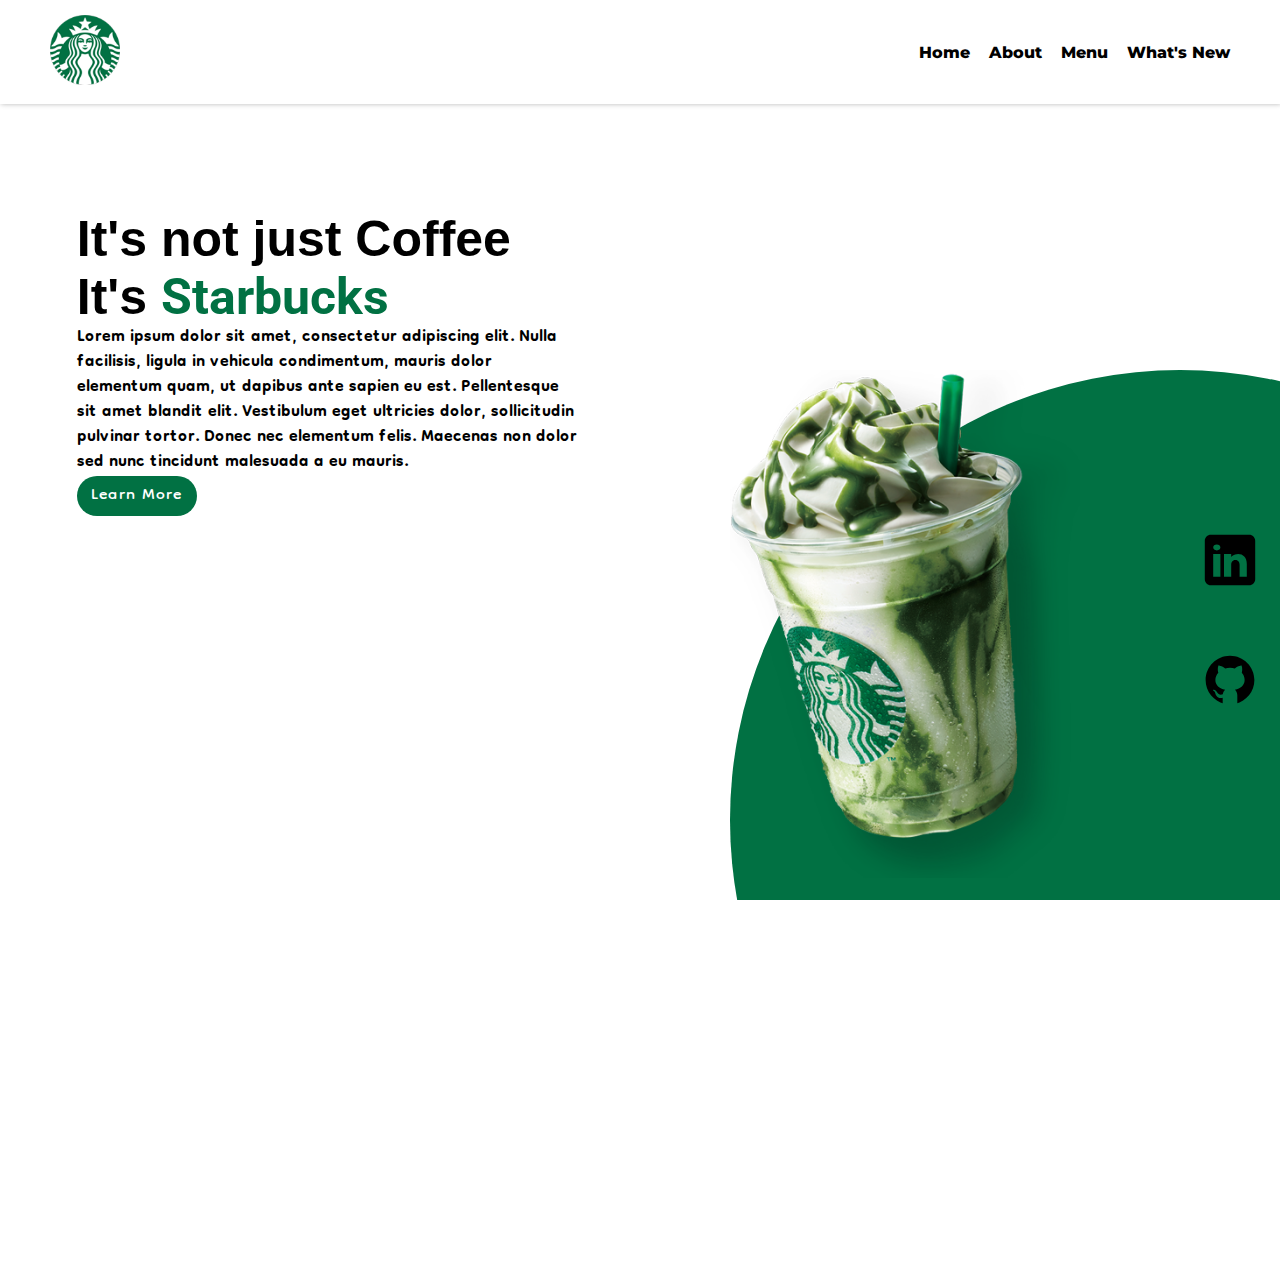
<file: index.html>
<!DOCTYPE html>
<html lang="pt-br">
<head>
  <meta charset="UTF-8">
  <meta http-equiv="X-UA-Compatible" content="IE=edge">
  <meta name="viewport" content="width=device-width, initial-scale=1.0">
  <link rel="stylesheet" href="style.css">
  <link href="https://fonts.googleapis.com/css2?family=Dongle:wght@300&family=Montserrat:wght@200;400&family=Roboto&family=Spline+Sans:wght@400;700&display=swap" rel="stylesheet">
  <link href="https://fonts.googleapis.com/css2?family=Montserrat&display=swap" rel="stylesheet">
  <title>Starbucks Coffee</title>
</head>
<body>
  <header>
    <div class="navBox">
      <a href="index.html"><img class="logo" src="./assets/logo.png" alt=""></a>
      <nav class="menu">
        <a href="#">Home</a>
        <a href="#">About</a>
        <a href="#">Menu</a>
        <a href="#">What's New</a>
      </nav><!--menu-->
    </div>
  </header>
  <section class="sobre">
    <div class="extras">
      <img src="./assets/img1.png" alt="" class="coffeeImage">
      <div class="social-media">
        <a href="https://www.linkedin.com/in/caio-ian-oliveira-7b830b20b/" target="_blank"><img src="./assets/icons8-linkedin.svg"  alt=""></a>
        <a href="https://github.com/CaioIan/starbucks-page" target="_blank"><img src="./assets/icons8-github.svg " alt=""></a>
      </div>
    </div><!--extras-->

    <div class="text-flex">
      <div class="about-text">
        <h1>It's not just Coffee</br> It's <span style="color:#017143;">Starbucks</span></h1>
        <p>Lorem ipsum dolor sit amet, consectetur adipiscing elit. Nulla facilisis, ligula in vehicula condimentum, mauris dolor elementum quam, ut dapibus ante sapien eu est. Pellentesque sit amet blandit elit. Vestibulum eget ultricies dolor, sollicitudin pulvinar tortor. Donec nec elementum felis. Maecenas non dolor sed nunc tincidunt malesuada a eu mauris.</p>
        <button href="#">Learn More</button>
      </div><!--about-text-->
    </div>
  </section>
</body>
</html>
</file>
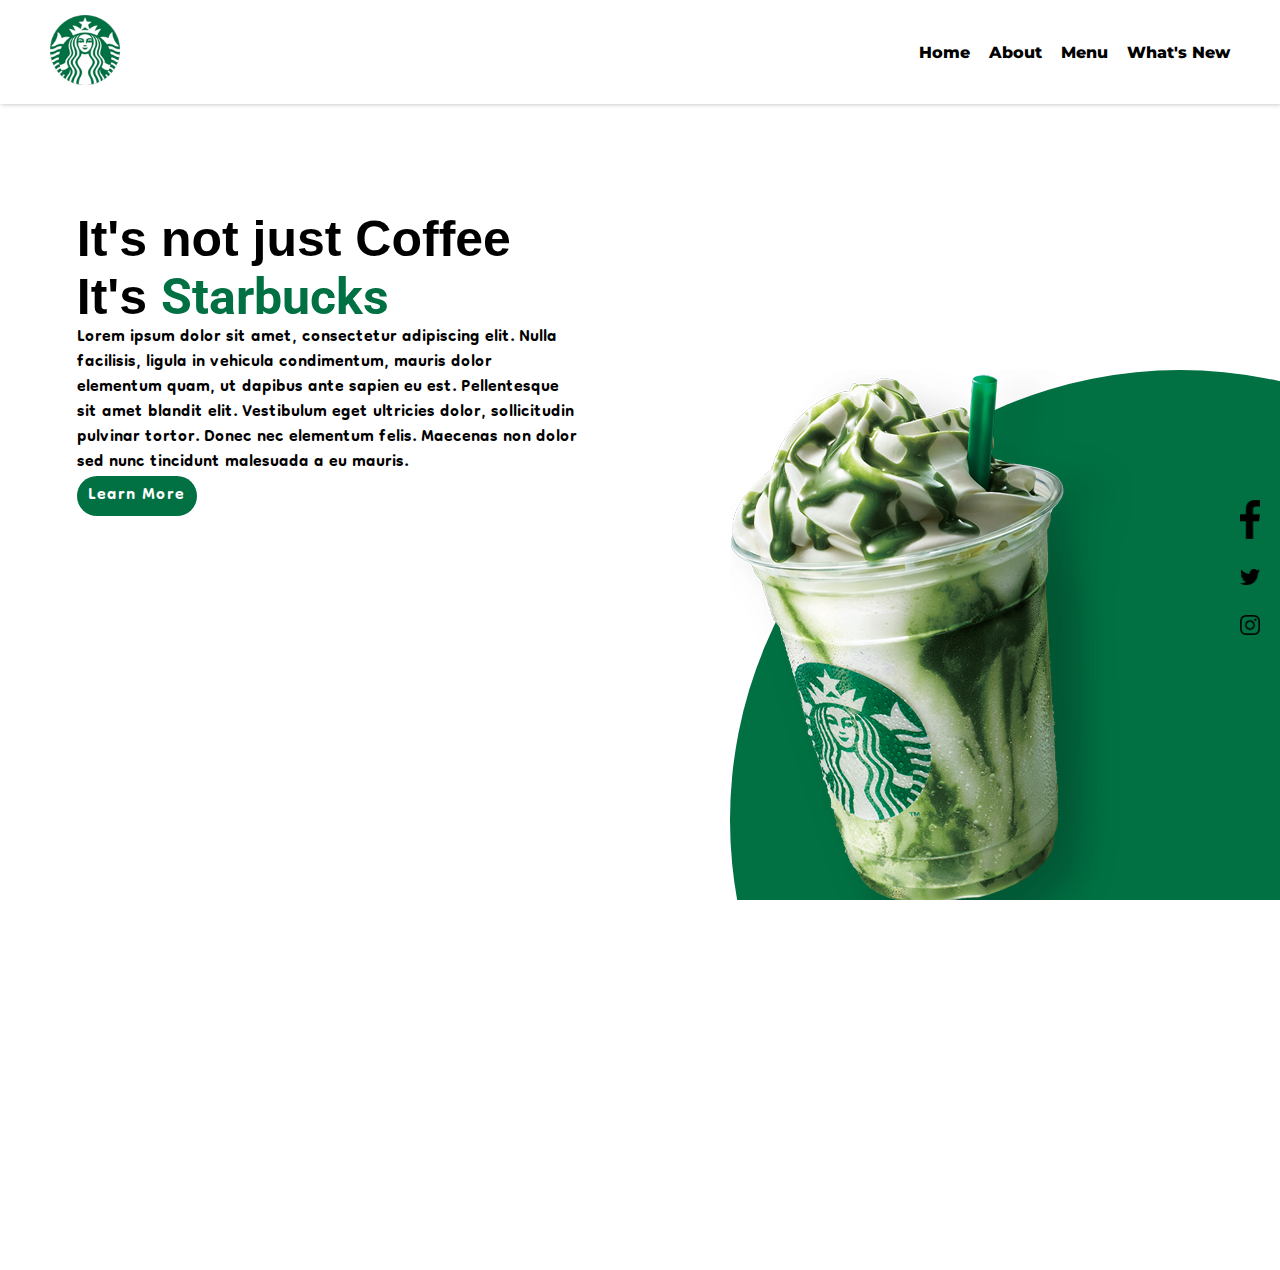
<file: starbucks-home/html-css/index.html>
<!DOCTYPE html>
<html lang="pt-br">
<head>
  <meta charset="UTF-8">
  <meta http-equiv="X-UA-Compatible" content="IE=edge">
  <meta name="viewport" content="width=device-width, initial-scale=1.0">
  <link rel="stylesheet" href="style.css">
  <link href="https://fonts.googleapis.com/css2?family=Dongle:wght@300&family=Montserrat:wght@200;400&family=Roboto&family=Spline+Sans:wght@400;700&display=swap" rel="stylesheet">
  <link href="https://fonts.googleapis.com/css2?family=Montserrat&display=swap" rel="stylesheet">
  <title>Starbucks Coffee</title>
</head>
<body>
  <header>
    <div class="navBox">
      <a href="index.html"><img class="logo" src="../assets/logo.png" alt=""></a>
      <nav class="menu">
        <a href="#">Home</a>
        <a href="#">About</a>
        <a href="#">Menu</a>
        <a href="#">What's New</a>
      </nav><!--menu-->
    </div>
  </header>
  <section class="sobre">
    <div class="extras">
      <img src="../assets/img1.png" alt="" class="coffeeImage">
      <div class="social-media">
        <a href="#"><img src="../assets/facebook.png" alt=""></a>
        <a href="#"><img src="../assets/twitter.png" alt=""></a>
        <a href="#"><img src="../assets/instagram.png" alt=""></a>
      </div>
    </div><!--extras-->

    <div class="text-flex">
      <div class="about-text">
        <h1>It's not just Coffee</br> It's <span style="color:#017143;">Starbucks</span></h1>
        <p>Lorem ipsum dolor sit amet, consectetur adipiscing elit. Nulla facilisis, ligula in vehicula condimentum, mauris dolor elementum quam, ut dapibus ante sapien eu est. Pellentesque sit amet blandit elit. Vestibulum eget ultricies dolor, sollicitudin pulvinar tortor. Donec nec elementum felis. Maecenas non dolor sed nunc tincidunt malesuada a eu mauris.</p>
        <button href="">Learn More</button>
      </div><!--about-text-->
    </div>
  </section>
</body>
</html>
</file>
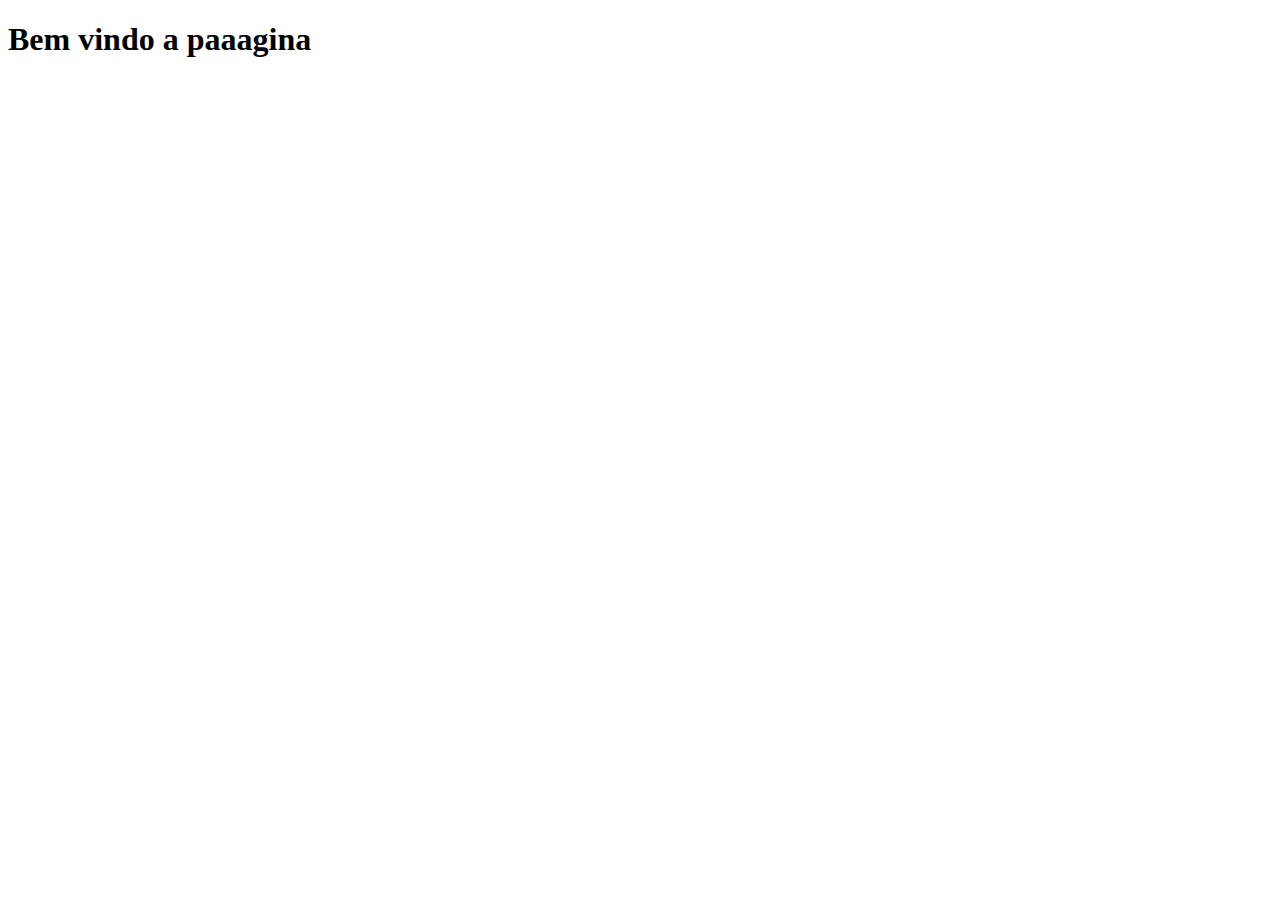
<file: html-css/about.html>
<!DOCTYPE html>
<html lang="en">
<head>
  <meta charset="UTF-8">
  <meta http-equiv="X-UA-Compatible" content="IE=edge">
  <meta name="viewport" content="width=device-width, initial-scale=1.0">
  <title>Document</title>
</head>
<body>
  <h1>Bem vindo a paaagina</h1>
</body>
</html>
</file>
<file: style.css>
*{
  margin: 0;
  padding: 0;
  box-sizing: border-box;
  font-family: 'Roboto', sans-serif;
}

.navBox{
  display: flex;
  justify-content: space-between;
  align-items: center;
  padding: 15px 50px;
  box-shadow: 1px 0px 5px rgba(0, 0, 0, 0.288);
}

.center{
  display: flex;
  flex-wrap: wrap;
  max-width: 1280px;
  margin: 0 auto;
  padding: 0 2%;
  padding-top: 4px;
}

html,body{
  height: 100%;
  overflow-y: hidden;
  overflow-x: hidden;
}

header{
  height: 200px;
}


.logo{
  width: 70px;
}

.menu{
  width: 50%;
  text-align: right;
}

.menu a {
  color: black;
  text-decoration: none;
  font-family: 'Montserrat', sans-serif;
  font-weight: 800;
  margin-left: 15px;
}

.menu a:hover{
  color: #00884f;
}

.text-flex{
  display: flex;
  flex-wrap: wrap;
  margin: 0 auto;
  padding: 0 6%;
}

section.sobre{
  height: calc(100% - 200px);
  position: relative;
}

.extras{
  position: absolute;
  bottom: -400px;
  right: -200px;
  width: 600px;
  height: 330px;
  border-radius: 0%;
  background-color: #017143;

}

.social-media{
  position: absolute;
  right: 370px;
  top: 100px;
}

.social-media img{
    display: block;
    width: 60px;
    margin: 60px 0;
}

.about-text{
  margin-top: 10px;
}

.about-text h1{
  font-size: 50px;
  font-family: 'Open Sans', sans-serif;
}

.about-text p{
  max-width: 500px;
  font-size: 15px;
  font-weight: bold;
}

.about-text button{
  background-color: #017143;
  width: 120px;
  height: 40px;
  border-radius: 40px;
  border: none;
  font-size: 25px;
  color: white;
  letter-spacing: 1px;
  cursor: pointer;
  font-family: 'Dongle', sans-serif;
}

.about-text button:hover{
  background-color:#017143;
  animation-name: greenPointer;
  animation-duration: 500ms;
  animation-fill-mode: forwards;
}

@keyframes greenPointer{
  100%{
    background-color:#004b2c;
  }
}

.about-text p {
  font-family: 'Dongle', sans-serif;
  font-size: 25px;
  line-height: 25px;
}

.coffeeImage{
  width: 350px;
}

.extras{
  position: absolute;
  bottom: -370px;
  right: -350px;
  width: 900px;
  height: 900px;
  border-radius: 50%;
  background-color: #017143;

}

@media (max-width: 400px) {
  html,body{
    height: 100%;
    overflow-y: scroll;
    overflow-x: hidden;
  }

  header{
    height: 100px;
  }

  .navBox{
    display: flex;
    justify-content: space-between;
    padding: 10px 20px;
    box-shadow: 1px 0px 5px rgba(0, 0, 0, 0.288);
  }

  .menu{
    width: 100%;
  }

  .extras{
    position: absolute;
    bottom: -400px;
    right: -360px;
    width: 600px;
    height: 300px;
    border-radius: 0%;
    background-color: #ffffff;
  }

  .coffeeImage{
    position: relative;
    width: 200px;
    right: 50px;
  }

  .social-media img{
    display: block;
    width: 40px;
    margin: 10px 0;
}
}
</file>
<file: starbucks-home/html-css/style.css>
*{
  margin: 0;
  padding: 0;
  box-sizing: border-box;
  font-family: 'Roboto', sans-serif;
}

.navBox{
  display: flex;
  justify-content: space-between;
  align-items: center;
  padding: 15px 50px;
  box-shadow: 1px 0px 5px rgba(0, 0, 0, 0.288);
}

.center{
  display: flex;
  flex-wrap: wrap;
  max-width: 1280px;
  margin: 0 auto;
  padding: 0 2%;
  padding-top: 4px;
}

html,body{
  height: 100%;
  overflow-y: hidden;
  overflow-x: hidden;
}

header{
  height: 200px;
}


.logo{
  width: 70px;
}

.menu{
  width: 50%;
  text-align: right;
}

.menu a {
  color: black;
  text-decoration: none;
  font-family: 'Montserrat', sans-serif;
  font-weight: 800;
  margin-left: 15px;
}

.menu a:hover{
  color: #00884f;
}

.text-flex{
  display: flex;
  flex-wrap: wrap;
  margin: 0 auto;
  padding: 0 6%;
}

section.sobre{
  height: calc(100% - 200px);
  position: relative;
}

.extras{
  position: absolute;
  bottom: -370px;
  right: -350px;
  width: 900px;
  height: 900px;
  border-radius: 50%;
  background-color: #017143;

}

.social-media{
  position: absolute;
  right: 370px;
  top: 100px;
}

.social-media img{
    display: block;
    width: 20px;
    margin: 30px 0;
}

.about-text{
  margin-top: 10px;
}

.about-text h1{
  font-size: 50px;
  font-family: 'Open Sans', sans-serif;
}

.about-text p{
  max-width: 500px;
  font-size: 15px;
  font-weight: bold;
}

.about-text button{
  background-color: #017143;
  width: 120px;
  height: 40px;
  border-radius: 40px;
  border: none;
  font-size: 25px;
  color: white;
  font-weight: 800;
  letter-spacing: 1px;
  cursor: pointer;
  font-family: 'Dongle', sans-serif;
}

.about-text button:hover{
  background-color:#017143;
  animation-name: greenPointer;
  animation-duration: 500ms;
  animation-fill-mode: forwards;
}

@keyframes greenPointer{
  100%{
    background-color:#004b2c;
  }
}

.about-text p {
  font-family: 'Dongle', sans-serif;
  font-size: 25px;
  line-height: 25px;
}

.coffeeImage{
  width: 350dpx;
}
</file>
